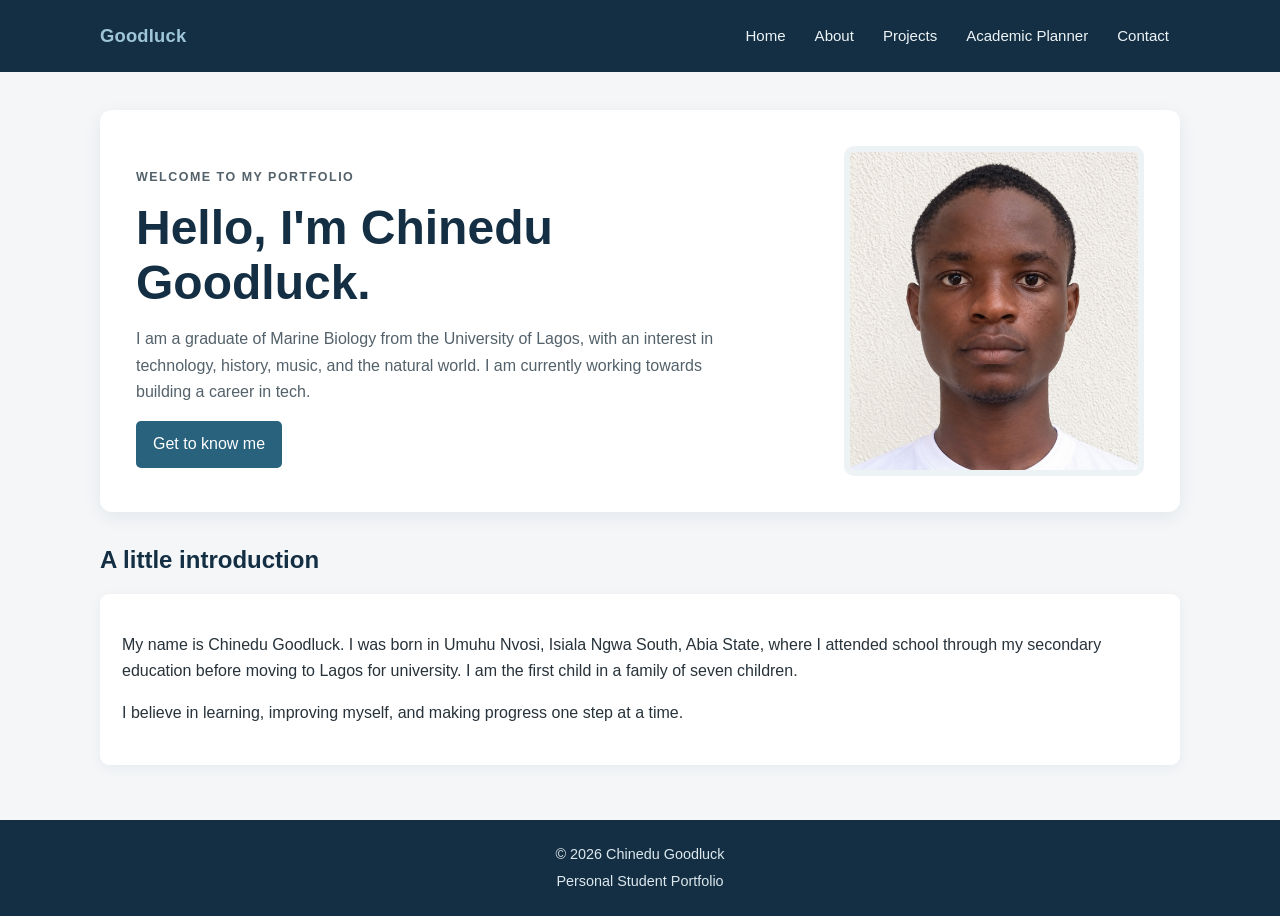
<file: index.html>
<!DOCTYPE html>
<html lang="en">
<head>
  <meta charset="UTF-8">
  <meta name="viewport" content="width=device-width, initial-scale=1.0">
  <meta name="description" content="The student portfolio of Chinedu Goodluck.">
  <title>Home | Chinedu Goodluck</title>
  <link rel="stylesheet" href="css/style.css">
  <script src="js/script.js" defer></script>
</head>
<body>
<header class="site-header">
  <nav class="navbar container" aria-label="Main navigation">
    <a class="brand" href="index.html"><span>Goodluck</span></a>
    <button class="menu-btn" id="menuBtn" type="button" aria-label="Toggle navigation">Menu</button>
    <ul class="nav-links" id="navLinks">
      <li><a href="index.html">Home</a></li><li><a href="about.html">About</a></li>
      <li><a href="projects.html">Projects</a></li><li><a href="planner.html">Academic Planner</a></li>
      <li><a href="contact.html">Contact</a></li>
    </ul>
  </nav>
</header>
<main class="container">

<section class="hero">
  <div>
    <p class="eyebrow">Welcome to my portfolio</p>
    <h1>Hello, I'm Chinedu Goodluck.</h1>
    <p>I am a graduate of Marine Biology from the University of Lagos, with an interest in technology, history, music, and the natural world. I am currently working towards building a career in tech.</p>
    <a class="button" href="about.html">Get to know me</a>
  </div>
  <img class="hero-photo" src="images/chinedu.png" alt="A picture of me">
</section>
<section class="section">
  <h2 class="section-heading">A little introduction</h2>
  <div class="card">
    <p>My name is Chinedu Goodluck. I was born in Umuhu Nvosi, Isiala Ngwa South, Abia State, where I attended school through my secondary education before moving to Lagos for university. I am the first child in a family of seven children.</p>
    <p>I believe in learning, improving myself, and making progress one step at a time.</p>
  </div>
</section>
</main>

<footer>
  <p>&copy; <span id="year"></span> Chinedu Goodluck</p>
  <p>Personal Student Portfolio</p>
</footer>
</body>
</html>
</file>
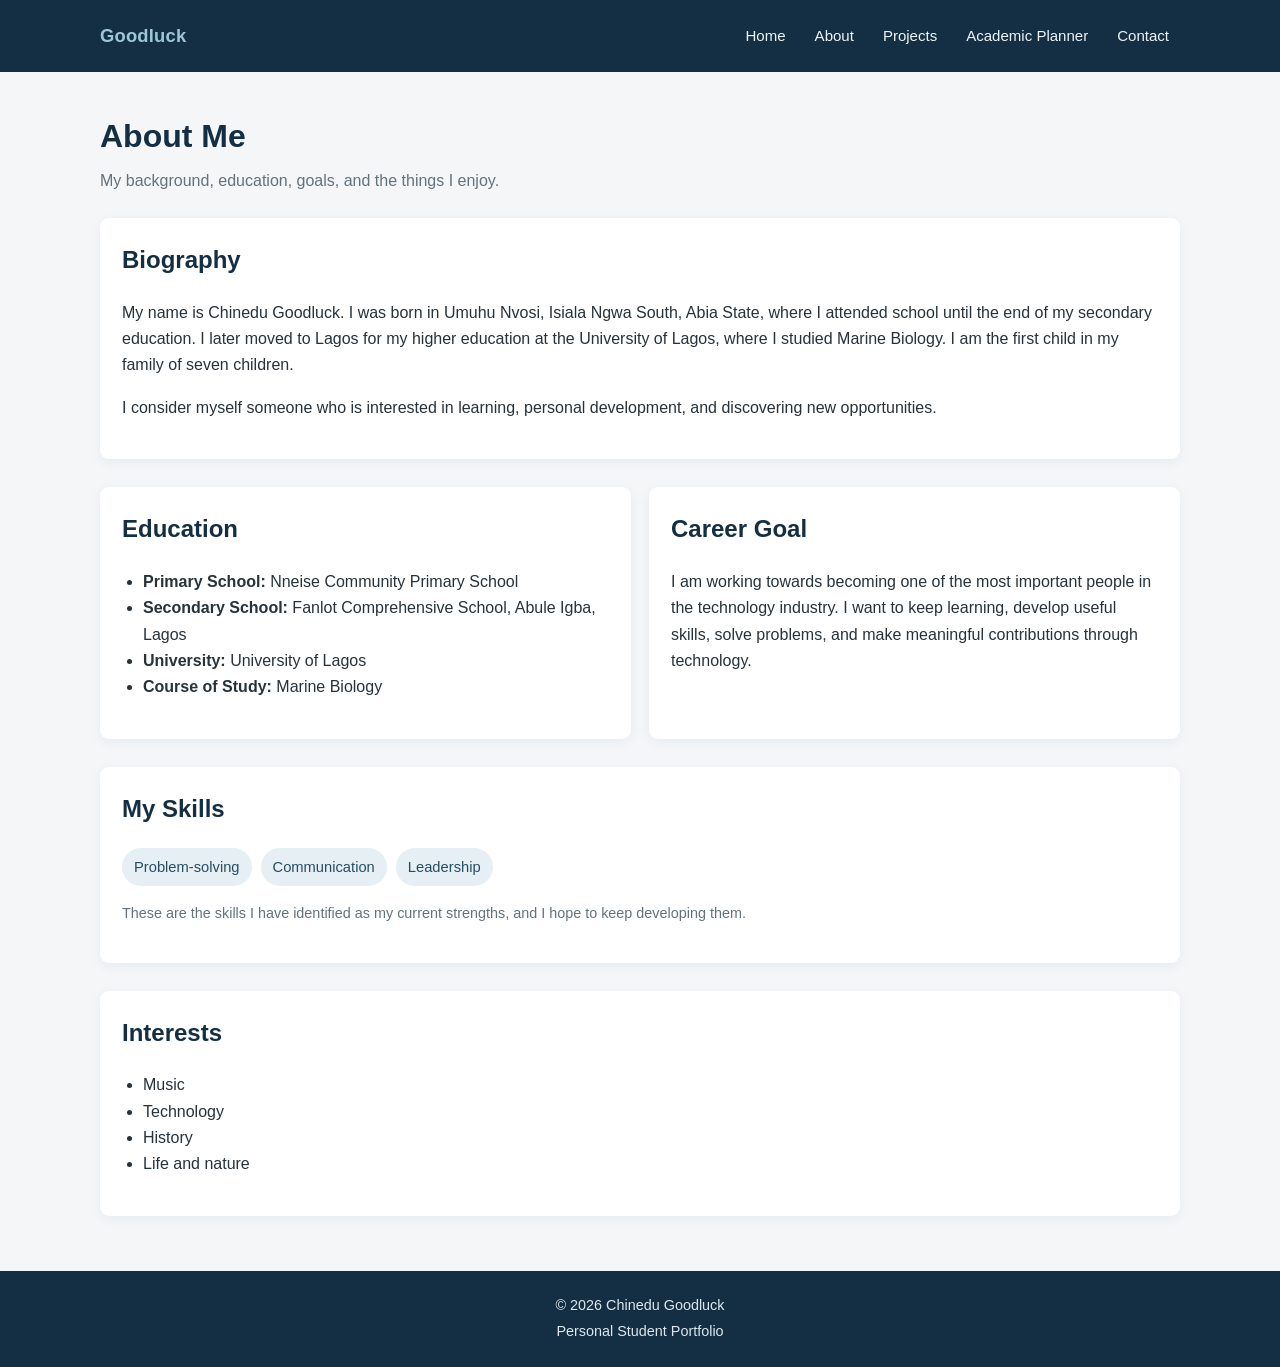
<file: about.html>
<!DOCTYPE html>
<html lang="en">
<head>
  <meta charset="UTF-8">
  <meta name="viewport" content="width=device-width, initial-scale=1.0">
  <meta name="description" content="The student portfolio of Chinedu Goodluck.">
  <title>About Me | Chinedu Goodluck</title>
  <link rel="stylesheet" href="css/style.css">
  <script src="js/script.js" defer></script>
</head>
<body>
<header class="site-header">
  <nav class="navbar container" aria-label="Main navigation">
    <a class="brand" href="index.html"><span>Goodluck</span></a>
    <button class="menu-btn" id="menuBtn" type="button" aria-label="Toggle navigation">Menu</button>
    <ul class="nav-links" id="navLinks">
      <li><a href="index.html">Home</a></li><li><a href="about.html">About</a></li>
      <li><a href="projects.html">Projects</a></li><li><a href="planner.html">Academic Planner</a></li>
      <li><a href="contact.html">Contact</a></li>
    </ul>
  </nav>
</header>
<main class="container">

<h1 class="page-heading">About Me</h1>
<p class="lead">My background, education, goals, and the things I enjoy.</p>
<section class="card">
  <h2>Biography</h2>
  <p>My name is Chinedu Goodluck. I was born in Umuhu Nvosi, Isiala Ngwa South, Abia State, where I attended school until the end of my secondary education. I later moved to Lagos for my higher education at the University of Lagos, where I studied Marine Biology. I am the first child in my family of seven children.</p>
  <p>I consider myself someone who is interested in learning, personal development, and discovering new opportunities.</p>
</section>
<section class="section">
  <div class="grid-2">
    <article class="card">
      <h2>Education</h2>
      <ul class="standard">
        <li><strong>Primary School:</strong> Nneise Community Primary School</li>
        <li><strong>Secondary School:</strong> Fanlot Comprehensive School, Abule Igba, Lagos</li>
        <li><strong>University:</strong> University of Lagos</li>
        <li><strong>Course of Study:</strong> Marine Biology</li>
      </ul>
    </article>
    <article class="card">
      <h2>Career Goal</h2>
      <p>I am working towards becoming one of the most important people in the technology industry. I want to keep learning, develop useful skills, solve problems, and make meaningful contributions through technology.</p>
    </article>
  </div>
</section>
<section class="section card">
  <h2>My Skills</h2>
  <ul class="pill-list">
    <li>Problem-solving</li><li>Communication</li><li>Leadership</li>
  </ul>
  <p class="form-note">These are the skills I have identified as my current strengths, and I hope to keep developing them.</p>
</section>
<section class="section card">
  <h2>Interests</h2>
  <ul class="standard">
    <li>Music</li><li>Technology</li><li>History</li><li>Life and nature</li>
  </ul>
</section>

</main>
<footer>
  <p>&copy; <span id="year"></span> Chinedu Goodluck</p>
  <p>Personal Student Portfolio</p>
</footer>
</body>
</html>
</file>
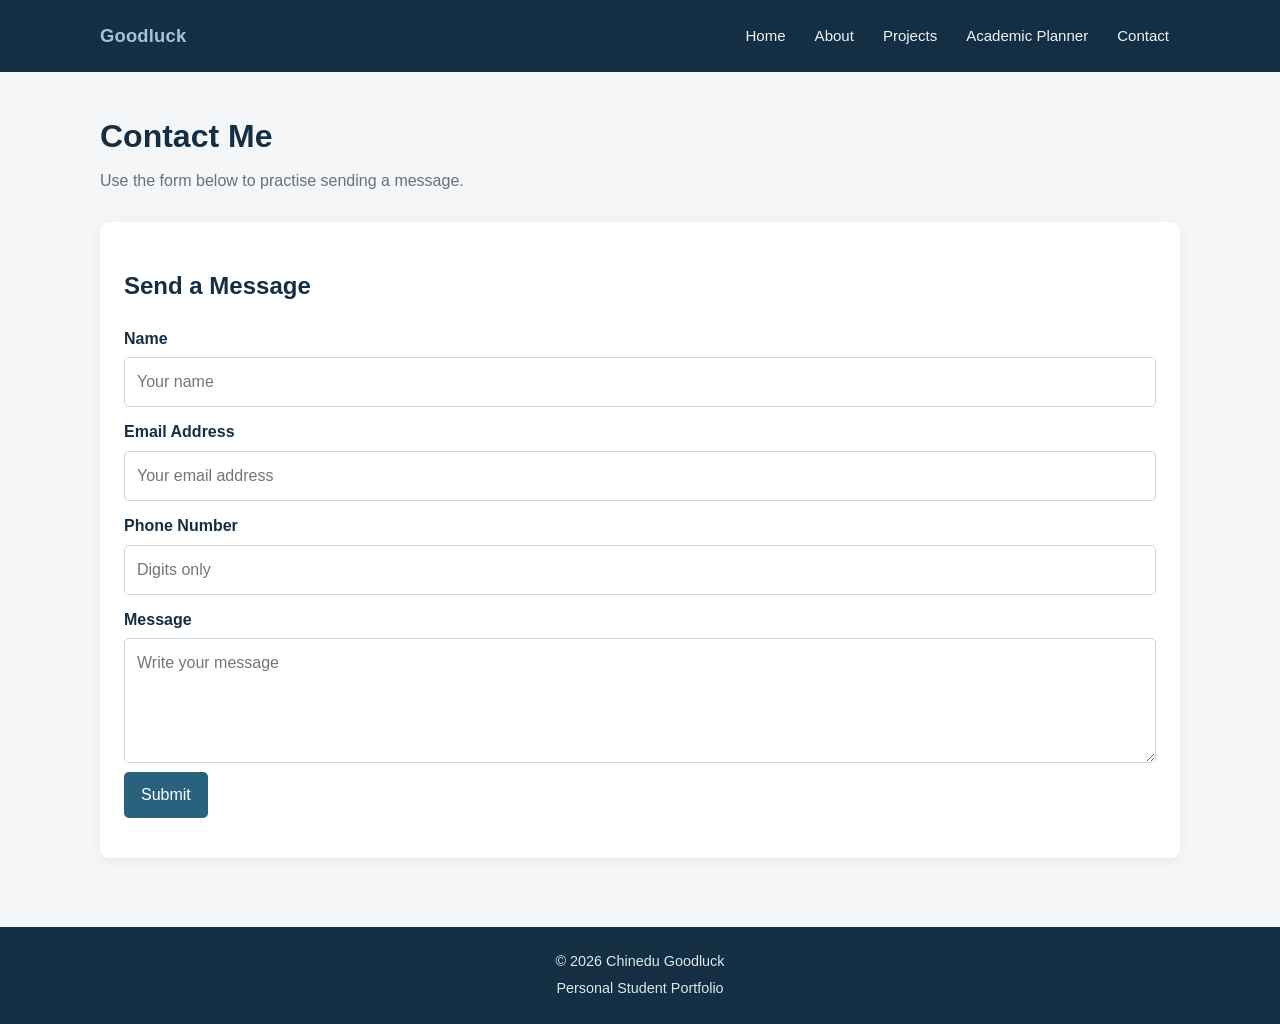
<file: contact.html>
<!DOCTYPE html>
<html lang="en">
<head>
  <meta charset="UTF-8">
  <meta name="viewport" content="width=device-width, initial-scale=1.0">
  <meta name="description" content="The student portfolio of Chinedu Goodluck.">
  <title>Contact | Chinedu Goodluck</title>
  <link rel="stylesheet" href="css/style.css">
  <script src="js/script.js" defer></script>
</head>
<body>
<header class="site-header">
  <nav class="navbar container" aria-label="Main navigation">
    <a class="brand" href="index.html"><span>Goodluck</span></a>
    <button class="menu-btn" id="menuBtn" type="button" aria-label="Toggle navigation">Menu</button>
    <ul class="nav-links" id="navLinks">
      <li><a href="index.html">Home</a></li><li><a href="about.html">About</a></li>
      <li><a href="projects.html">Projects</a></li><li><a href="planner.html">Academic Planner</a></li>
      <li><a href="contact.html">Contact</a></li>
    </ul>
  </nav>
</header>
<main class="container">

<h1 class="page-heading">Contact Me</h1>
<p class="lead">Use the form below to practise sending a message.</p>
<section class="section">
  <form id="contactForm" class="section-heading">
    <h2>Send a Message</h2>
    <label for="fullName">Name</label>
    <input id="fullName" type="text" placeholder="Your name">
    <label for="emailAddress">Email Address</label>
    <input id="emailAddress" type="text" placeholder="Your email address">
    <label for="phoneNumber">Phone Number</label>
    <input id="phoneNumber" type="text" placeholder="Digits only">
    <label for="message">Message</label>
    <textarea id="message" placeholder="Write your message"></textarea>
    <button class="button" type="submit">Submit</button>
    <p class="feedback" id="result" aria-live="polite"></p>
  </form>
</section>

</main>
<footer>
  <p>&copy; <span id="year"></span> Chinedu Goodluck</p>
  <p>Personal Student Portfolio</p>
</footer>
</body>
</html>
</file>
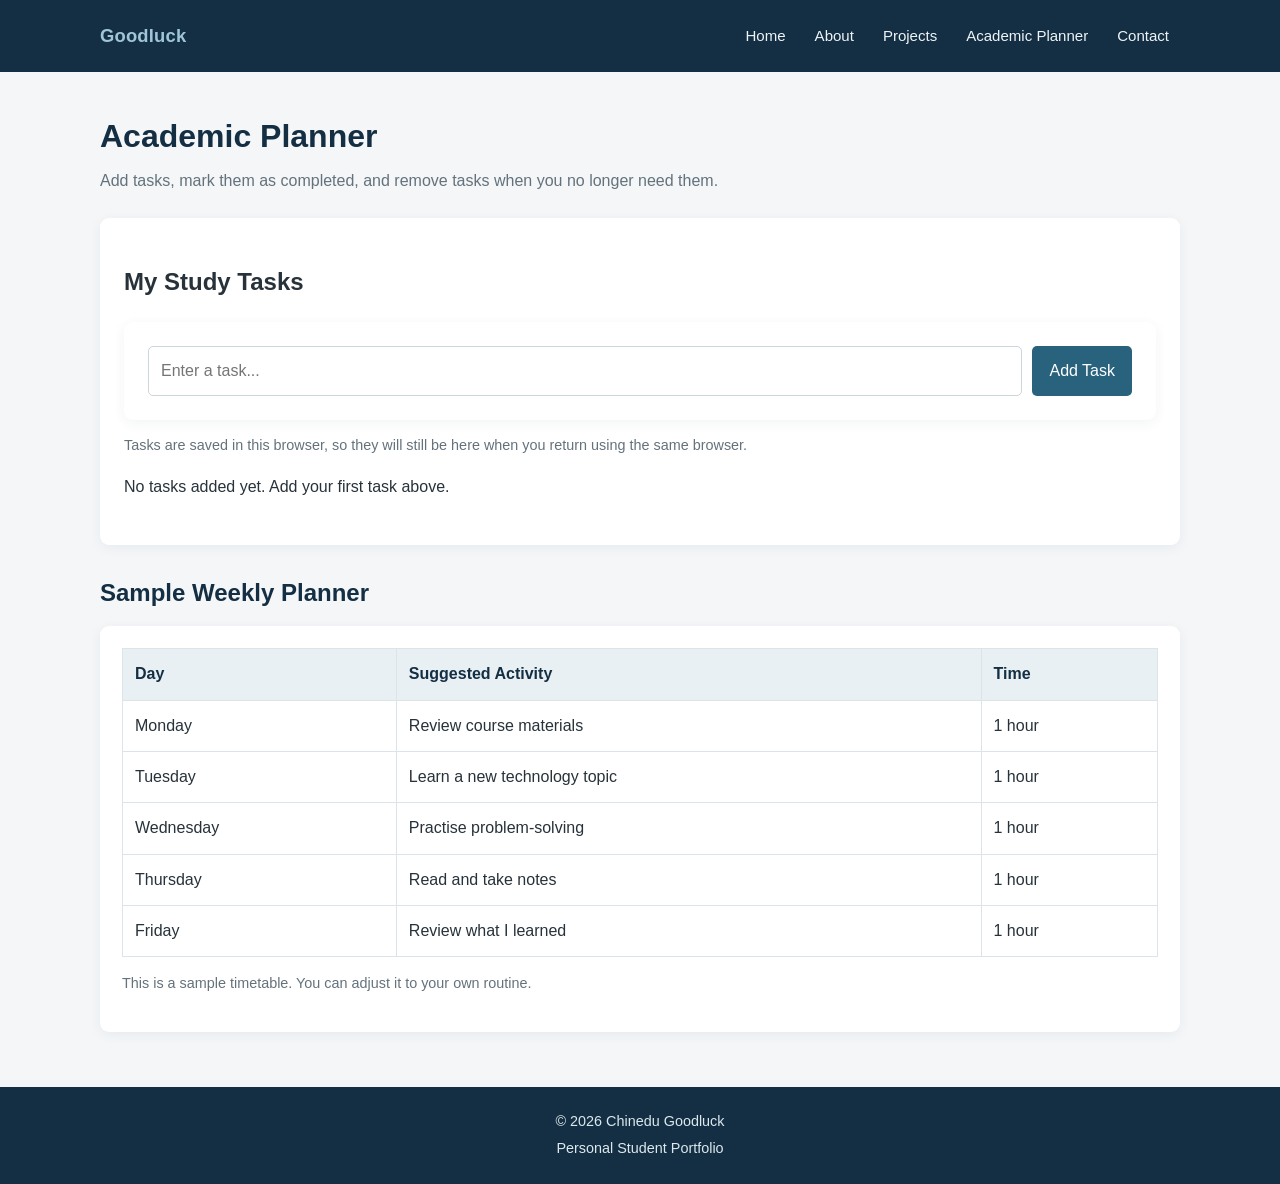
<file: planner.html>
<!DOCTYPE html>
<html lang="en">
<head>
  <meta charset="UTF-8">
  <meta name="viewport" content="width=device-width, initial-scale=1.0">
  <meta name="description" content="The student portfolio of Chinedu Goodluck.">
  <title>Academic Planner | Chinedu Goodluck</title>
  <link rel="stylesheet" href="css/style.css">
  <script src="js/script.js" defer></script>
</head>
<body>
<header class="site-header">
  <nav class="navbar container" aria-label="Main navigation">
    <a class="brand" href="index.html"><span>Goodluck</span></a>
    <button class="menu-btn" id="menuBtn" type="button" aria-label="Toggle navigation">Menu</button>
    <ul class="nav-links" id="navLinks">
      <li><a href="index.html">Home</a></li><li><a href="about.html">About</a></li>
      <li><a href="projects.html">Projects</a></li><li><a href="planner.html">Academic Planner</a></li>
      <li><a href="contact.html">Contact</a></li>
    </ul>
  </nav>
</header>
<main class="container">

<h1 class="page-heading">Academic Planner</h1>
<p class="lead">Add tasks, mark them as completed, and remove tasks when you no longer need them.</p>
<section class="planner-panel">
  <h2>My Study Tasks</h2>
  <form class="add-task" id="plannerForm">
    <input id="taskField" type="text" placeholder="Enter a task..." aria-label="Enter a study task">
    <button class="button" type="submit">Add Task</button>
  </form>
  <p class="form-note">Tasks are saved in this browser, so they will still be here when you return using the same browser.</p>
  <p id="noTasks">No tasks added yet. Add your first task above.</p>
  <ul class="task-list" id="taskList"></ul>
</section>
<section class="section">
  <h2 class="section-heading">Sample Weekly Planner</h2>
  <div class="card">
    <table>
      <thead><tr><th>Day</th><th>Suggested Activity</th><th>Time</th></tr></thead>
      <tbody>
        <tr><td>Monday</td><td>Review course materials</td><td>1 hour</td></tr>
        <tr><td>Tuesday</td><td>Learn a new technology topic</td><td>1 hour</td></tr>
        <tr><td>Wednesday</td><td>Practise problem-solving</td><td>1 hour</td></tr>
        <tr><td>Thursday</td><td>Read and take notes</td><td>1 hour</td></tr>
        <tr><td>Friday</td><td>Review what I learned</td><td>1 hour</td></tr>
      </tbody>
    </table>
    <p class="form-note">This is a sample timetable. You can adjust it to your own routine.</p>
  </div>
</section>

</main>
<footer>
  <p>&copy; <span id="year"></span> Chinedu Goodluck</p>
  <p>Personal Student Portfolio</p>
</footer>
</body>
</html>
</file>
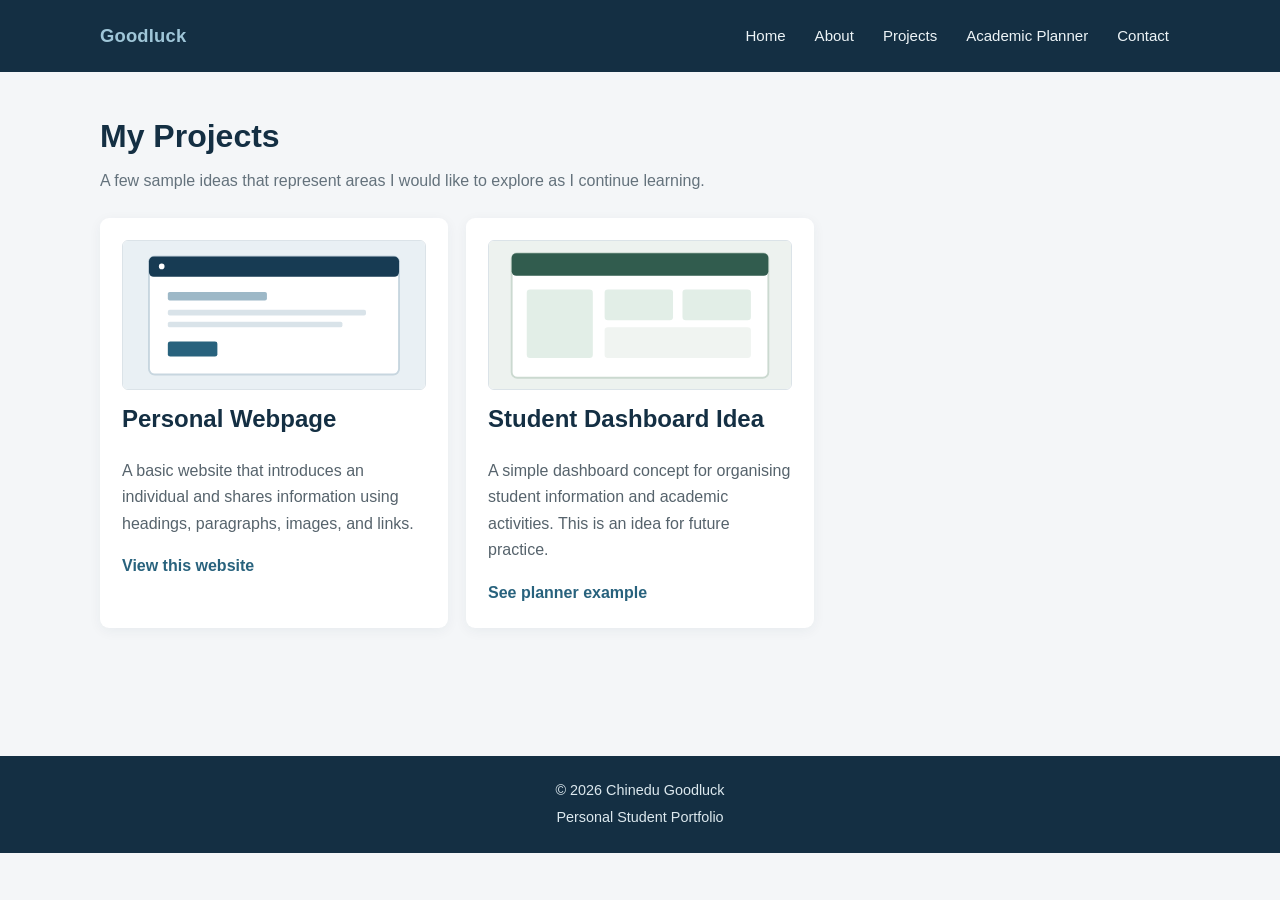
<file: projects.html>
<!DOCTYPE html>
<html lang="en">
<head>
  <meta charset="UTF-8">
  <meta name="viewport" content="width=device-width, initial-scale=1.0">
  <meta name="description" content="The student portfolio of Chinedu Goodluck.">
  <title>Projects | Chinedu Goodluck</title>
  <link rel="stylesheet" href="css/style.css">
  <script src="js/script.js" defer></script>
</head>
<body>
<header class="site-header">
  <nav class="navbar container" aria-label="Main navigation">
    <a class="brand" href="index.html"><span>Goodluck</span></a>
    <button class="menu-btn" id="menuBtn" type="button" aria-label="Toggle navigation">Menu</button>
    <ul class="nav-links" id="navLinks">
      <li><a href="index.html">Home</a></li><li><a href="about.html">About</a></li>
      <li><a href="projects.html">Projects</a></li><li><a href="planner.html">Academic Planner</a></li>
      <li><a href="contact.html">Contact</a></li>
    </ul>
  </nav>
</header>
<main class="container">

<h1 class="page-heading">My Projects</h1>
<p class="lead">A few sample ideas that represent areas I would like to explore as I continue learning.</p>
<section class="grid-3">
  <article class="card project-card">
    <img class="project-thumb" src="images/webpage.svg" alt="Simple webpage layout illustration">
    <h2>Personal Webpage</h2>
    <p>A basic website that introduces an individual and shares information using headings, paragraphs, images, and links.</p>
    <a class="text-link" href="index.html">View this website</a>
  </article>
  <article class="card project-card">
    <img class="project-thumb" src="images/student-dashboard.svg" alt="Student dashboard layout illustration">
    <h2>Student Dashboard Idea</h2>
    <p>A simple dashboard concept for organising student information and academic activities. This is an idea for future practice.</p>
    <a class="text-link" href="planner.html">See planner example</a>
  </article>
</section>

</main>
<footer>
  <p>&copy; <span id="year"></span> Chinedu Goodluck</p>
  <p>Personal Student Portfolio</p>
</footer>
</body>
</html>
</file>
<file: css/style.css>
/* Main styles for Chinedu's student portfolio */
* { box-sizing: border-box; }
html { scroll-behavior: smooth; }
body {
  margin: 0; font-family: Arial, Helvetica, sans-serif;
  background: #f4f6f8; color: #27323a; line-height: 1.65;
}
:root { --navy: #142f43; --blue: #28627d; --light-blue: #e6eff3; --muted: #64727c; }
.container { width: 90%; max-width: 1080px; margin: auto; }
.site-header { background: var(--navy); color: white; }
.navbar {
  min-height: 72px; display: flex; align-items: center;
  justify-content: space-between; gap: 20px; flex-wrap: wrap;
}
.brand { color: white; text-decoration: none; font-weight: 700; font-size: 1.15rem; letter-spacing: .2px; }
.brand span { color: #9fc6d8; }
.nav-links { list-style: none; display: flex; gap: 7px; padding: 0; margin: 0; flex-wrap: wrap; }
.nav-links a { color: #edf4f7; text-decoration: none; display: block; padding: 9px 11px; border-radius: 5px; font-size: .94rem; }
.nav-links a:hover, .nav-links a.active { background: #28516a; }
.menu-btn { display: none; background: transparent; border: 1px solid #c6d8e1; color: white; padding: 8px 12px; border-radius: 5px; }
main { min-height: 76vh; padding: 38px 0 55px; }
.hero {
  display: grid; grid-template-columns: 1.25fr .75fr; align-items: center;
  gap: 34px; background: white; border-radius: 12px; padding: 36px;
  box-shadow: 0 5px 18px rgba(20,47,67,.07);
}
.eyebrow { color: var(--blue); text-transform: uppercase; font-weight: bold; letter-spacing: 1.5px; font-size: .78rem; }
.hero h1 { color: var(--navy); font-size: clamp(2rem, 4vw, 3rem); line-height: 1.15; margin: 9px 0 12px; }
.hero p { color: #53616a; }
.hero-photo { width: 100%; max-width: 300px; height: 330px; object-fit: cover; object-position: center 20%; border-radius: 10px; justify-self: end; border: 6px solid #edf2f5; }
.button {
  display: inline-block; background: var(--blue); color: white; text-decoration: none;
  padding: 10px 17px; border: 0; border-radius: 5px; cursor: pointer; font: inherit;
}
.button:hover { background: var(--navy); }
.section { margin-top: 28px; }
.section-heading { color: var(--navy); margin: 0 0 14px; }
.page-heading { color: var(--navy); margin: 0 0 5px; }
.lead { color: var(--muted); margin: 0 0 24px; }
.card {
  background: white; padding: 22px; border-radius: 9px;
  box-shadow: 0 3px 13px rgba(20,47,67,.055);
}
.card h2, .card h3 { color: var(--navy); margin-top: 0; }
.grid-3 { display: grid; grid-template-columns: repeat(3, 1fr); gap: 18px; }
.grid-2 { display: grid; grid-template-columns: repeat(2, 1fr); gap: 18px; }
.mini-card { border-top: 3px solid #8db5c8; }
.mini-card h3 { margin-bottom: 7px; }
.pill-list { display: flex; flex-wrap: wrap; gap: 9px; padding: 0; list-style: none; }
.pill-list li { background: var(--light-blue); color: #244e64; border-radius: 20px; padding: 7px 12px; font-size: .92rem; }
ul.standard { padding-left: 21px; }
.project-thumb { width: 100%; height: 150px; object-fit: cover; border-radius: 6px; border: 1px solid #dbe3e8; }
.project-card p { color: #56636c; }
.text-link { color: var(--blue); font-weight: bold; text-decoration: none; }
.text-link:hover { text-decoration: underline; }
table { width: 100%; border-collapse: collapse; background: white; }
th, td { text-align: left; padding: 12px; border: 1px solid #dce4e9; }
th { background: #e8f0f4; color: var(--navy); }
form, .planner-panel { background: white; padding: 24px; border-radius: 9px; box-shadow: 0 3px 13px rgba(20,47,67,.055); }
label { display: block; margin: 12px 0 5px; font-weight: bold; color: var(--navy); }
input, textarea { width: 100%; padding: 11px 12px; border: 1px solid #cbd6dd; border-radius: 5px; font: inherit; }
input:focus, textarea:focus { outline: 2px solid #b6d0dd; border-color: var(--blue); }
textarea { min-height: 125px; resize: vertical; }
.form-note { font-size: .9rem; color: var(--muted); }
.feedback { font-weight: bold; }
.add-task { display: flex; gap: 10px; }
.add-task input { flex: 1; }
.task-list { list-style: none; padding: 0; margin: 20px 0 0; }
.task-row { display: flex; align-items: center; justify-content: space-between; gap: 12px; background: #f0f4f6; padding: 11px 13px; border-radius: 6px; margin-bottom: 9px; }
.task-row.done .task-name { text-decoration: line-through; color: #7b878e; }
.task-name { overflow-wrap: anywhere; }
.task-buttons { display: flex; gap: 6px; flex-shrink: 0; }
.task-buttons button { border: 0; border-radius: 4px; padding: 7px 9px; color: white; background: #397b68; cursor: pointer; }
.task-buttons .remove { background: #a45151; }
footer { background: var(--navy); color: #dce8ee; text-align: center; padding: 20px 12px; font-size: .9rem; }
footer p { margin: 3px; }
audio { width: 100%; margin-top: 10px; }
@media (max-width: 760px) {
  .navbar { padding: 13px 0; }
  .menu-btn { display: block; }
  .nav-links { display: none; flex-direction: column; width: 100%; }
  .nav-links.open { display: flex; }
  .nav-links a { padding: 9px; }
  .hero { grid-template-columns: 1fr; text-align: center; padding: 25px; }
  .hero-photo { justify-self: center; grid-row: 1; height: 270px; max-width: 240px; }
  .grid-3, .grid-2 { grid-template-columns: 1fr; }
  .add-task { flex-direction: column; }
  .task-row { align-items: flex-start; flex-direction: column; }
  table { font-size: .9rem; }
}
</file>
